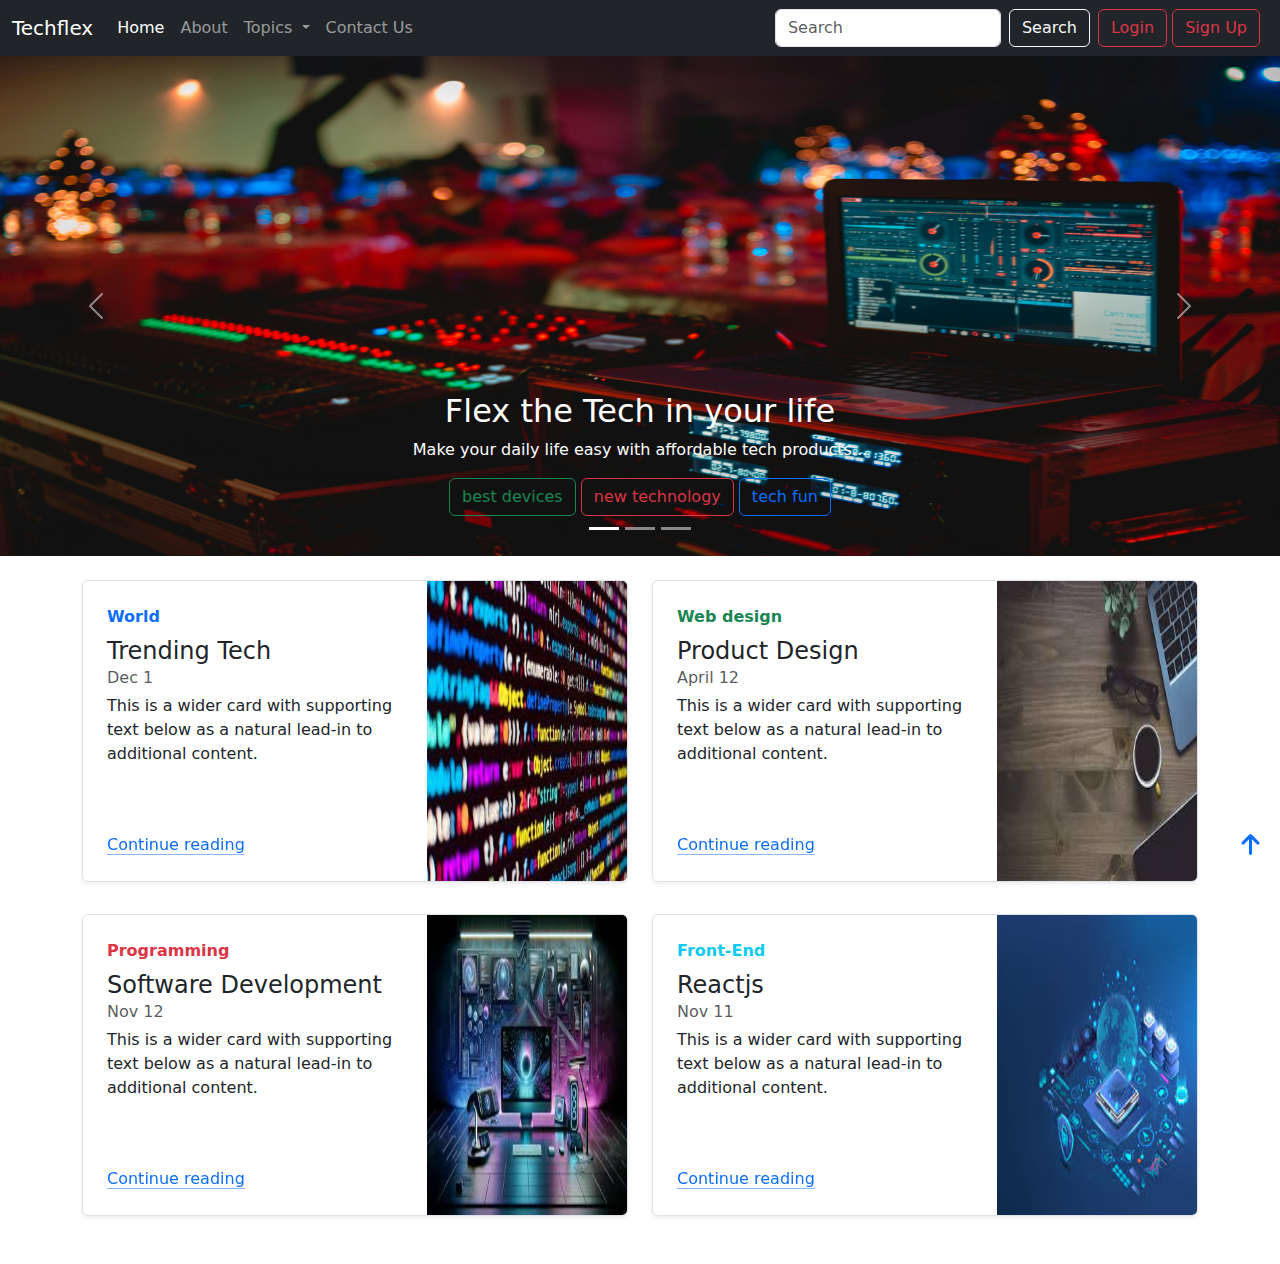
<file: index.html>
<!doctype html>
<html lang="en">

<head>
  <meta charset="utf-8">
  <meta name="viewport" content="width=device-width, initial-scale=1">
  <title>Techflex</title>
  <link href="https://cdn.jsdelivr.net/npm/bootstrap@5.3.3/dist/css/bootstrap.min.css" rel="stylesheet"
    integrity="sha384-QWTKZyjpPEjISv5WaRU9OFeRpok6YctnYmDr5pNlyT2bRjXh0JMhjY6hW+ALEwIH" crossorigin="anonymous">
  <link rel="stylesheet" href="style.css">
  <link href="https://cdnjs.cloudflare.com/ajax/libs/font-awesome/6.0.0-beta3/css/all.min.css" rel="stylesheet">

</head>


<body>

  <nav class="navbar navbar-expand-lg navbar-dark bg-dark">
    <div class="container-fluid">
      <a class="navbar-brand font-italic" href="#">Techflex</a>

      <button class="navbar-toggler" type="button" data-bs-toggle="collapse" data-bs-target="#navbarSupportedContent"
        aria-controls="navbarSupportedContent" aria-expanded="false" aria-label="Toggle navigation">
        <span class="navbar-toggler-icon"></span>
      </button>
      <div class="collapse navbar-collapse" id="navbarSupportedContent">
        <ul class="navbar-nav me-auto mb-2 mb-lg-0">
          <li class="nav-item">
            <a class="nav-link active" aria-current="page" href="#">Home</a>
          </li>
          <li class="nav-item">
            <a class="nav-link" href="/TechFlex/about.html">About</a>
          </li>
          <li class="nav-item dropdown">
            <a class="nav-link dropdown-toggle" href="#" role="button" data-bs-toggle="dropdown" aria-expanded="false">
              Topics
            </a>
            <ul class="dropdown-menu">
              <li><a class="dropdown-item" href="#">Products</a></li>
              <li><a class="dropdown-item" href="#">Services</a></li>
              <li>
                <hr class="dropdown-divider">
              </li>
              <li><a class="dropdown-item" href="#">Accessiories</a></li>
            </ul>
          </li>
          <li class="nav-item">
            <a class="nav-link" href="/TechFlex/contact.html">Contact Us</a>
          </li>
        </ul>
        <form class="d-flex" role="search">
          <input class="form-control me-2" type="search" placeholder="Search" aria-label="Search">
          <button class="btn btn-outline-light" type="submit">Search</button>
        </form>
        <div class="mx-2">
          <button type="button" class="btn btn-outline-danger" data-bs-toggle="modal" data-bs-target="#loginModal">
            Login
          </button>
          <button type="button" class="btn btn-outline-danger" data-bs-toggle="modal" data-bs-target="#signUpModal">
            Sign Up
          </button>
        </div>
      </div>
    </div>
  </nav>


  <div class="modal fade" id="loginModal" tabindex="-1" aria-labelledby="loginModalLabel" aria-hidden="true">
    <div class="modal-dialog">
      <div class="modal-content">
        <div class="modal-header">
          <h5 class="modal-title" id="loginModalLabel">Login Account</h5>
          <button type="button" class="btn-close" data-bs-dismiss="modal" aria-label="Close"></button>
        </div>
        <div class="modal-body">
          <form>
            <div class="mb-3">
              <label for="exampleInputEmail1" class="form-label">Email address</label>
              <input type="email" class="form-control" id="exampleInputEmail1" aria-describedby="emailHelp">
           
            </div>
            <div class="mb-3">
              <label for="exampleInputPassword1" class="form-label">Password</label>
              <input type="password" class="form-control" id="exampleInputPassword1">
            </div>
            <div class="mb-3 form-check">
              <input type="checkbox" class="form-check-input" id="exampleCheck1">
              <label class="form-check-label" for="exampleCheck1">Check me out</label>
            </div>
            <button type="submit" class="btn btn-primary">Submit</button>
          </form>
        </div>
        <div class="modal-footer">
          <button type="button" class="btn btn-secondary" data-bs-dismiss="modal">Close</button>

        </div>
      </div>
    </div>
  </div>

  <div class="modal fade" id="signUpModal" tabindex="-1" aria-labelledby="signUpModalLabel" aria-hidden="true">
    <div class="modal-dialog">
      <div class="modal-content">
        <div class="modal-header">
          <h5 class="modal-title" id="signUpModalLabel">Sign Up</h5>
          <button type="button" class="btn-close" data-bs-dismiss="modal" aria-label="Close"></button>
        </div>
        <div class="modal-body">
          <form>
            <div class="mb-3">
              <label for="exampleInputEmail1" class="form-label">Email address</label>
              <input type="email" class="form-control" id="exampleInputEmail1" aria-describedby="emailHelp">
              <div id="emailHelp" class="form-text">We'll never share your email with anyone else.</div>
            </div>
            <div class="mb-3">
              <label for="exampleInputPassword1" class="form-label">Password</label>
              <input type="password" class="form-control" id="exampleInputPassword1">
            </div>
            <div class="mb-3">
              <label for="confirmInputPassword1" class="form-label"> Confirm Password</label>
              <input type="password" class="form-control" id="confirmInputPassword1">
            </div>
            <div class="mb-3 form-check">
              <input type="checkbox" class="form-check-input" id="exampleCheck1">
              <label class="form-check-label" for="exampleCheck1">Check me out</label>
            </div>
            <button type="submit" class="btn btn-primary">Submit</button>
          </form>
        </div>
        <div class="modal-footer">
          <button type="button" class="btn btn-secondary" data-bs-dismiss="modal">Close</button>

        </div>
      </div>
    </div>
  </div>





  <div id="carouselExampleCaptions" class="carousel slide carousel-fade">
    <div class="carousel-indicators">
      <button type="button" data-bs-target="#carouselExampleCaptions" data-bs-slide-to="0" class="active"
        aria-current="true" aria-label="Slide 1"></button>
      <button type="button" data-bs-target="#carouselExampleCaptions" data-bs-slide-to="1"
        aria-label="Slide 2"></button>
      <button type="button" data-bs-target="#carouselExampleCaptions" data-bs-slide-to="2"
        aria-label="Slide 3"></button>
    </div>
    <div class="carousel-inner">
      <div class="carousel-item">
        <img src="t1.jpg" class="d-block w-100 carousel-image" alt="...">
        <div class="carousel-caption d-none d-md-block">
          <h2>Welcome to Techflex </h2>
          <p>Make your daily life easy with affordable tech products...</p>
          <button class="btn btn-outline-success">best devices</button>
          <button class="btn btn-outline-danger">new technology</button>
          <button class="btn btn-outline-primary">tech fun </button>
        </div>
      </div>
      <div class="carousel-item active">
        <img src="t2.jpg" class="d-block w-100 carousel-image" alt="...">
        <div class="carousel-caption d-none d-md-block">
          <h2>Flex the Tech in your life</h2>
          <p>Make your daily life easy with affordable tech products...</p>
          <button class="btn btn-outline-success">best devices</button>
          <button class="btn btn-outline-danger">new technology</button>
          <button class="btn btn-outline-primary">tech fun </button>
        </div>
      </div>
      <div class="carousel-item ">
        <img src="t3.jpg" class="d-block w-100 carousel-image" alt="...">
        <div class="carousel-caption d-none d-md-block">
          <h2>Flex the tech in your life</h2>
          <p>Make your daily life easy with affordable tech products...</p>
          <button class="btn btn-outline-success">best devices</button>
          <button class="btn btn-outline-danger">new technology</button>
          <button class="btn btn-outline-primary">tech fun </button>
        </div>
      </div>
    </div>
    <button class="carousel-control-prev" type="button" data-bs-target="#carouselExampleCaptions" data-bs-slide="prev">
      <span class="carousel-control-prev-icon" aria-hidden="true"></span>
      <span class="visually-hidden">Previous</span>
    </button>
    <button class="carousel-control-next" type="button" data-bs-target="#carouselExampleCaptions" data-bs-slide="next">
      <span class="carousel-control-next-icon" aria-hidden="true"></span>
      <span class="visually-hidden">Next</span>
    </button>
  </div>

  <div class="container my-4">
    <div class="row mb-2">
      <div class="col-md-6">
        <div class="row g-0 border rounded overflow-hidden flex-md-row mb-4 shadow-sm h-md-250 position-relative">
          <div class="col p-4 d-flex flex-column position-static">
            <strong class="d-inline-block mb-2 text-primary">World</strong>
            <h4 class="mb-0">Trending Tech</h4>
            <div class="mb-1 text-body-secondary">Dec 1</div>
            <p class="card-text mb-auto">This is a wider card with supporting text below as a natural lead-in to
              additional content.</p>
            <a href="#" class="icon-link gap-1 icon-link-hover stretched-link">
              Continue reading

            </a>
          </div>
          <div class="col-auto d-none d-lg-block">
            <img src="b3.jpg" class="bd-placeholder-img" width="200" height="300" alt="">
          </div>
        </div>
      </div>
      <div class="col-md-6">
        <div class="row g-0 border rounded overflow-hidden flex-md-row mb-4 shadow-sm h-md-250 position-relative">
          <div class="col p-4 d-flex flex-column position-static">
            <strong class="d-inline-block mb-2 text-success"> Web design</strong>
            <h4 class="mb-0">Product Design</h4>
            <div class="mb-1 text-body-secondary">April 12</div>
            <p class="mb-auto">This is a wider card with supporting text below as a natural lead-in to additional
              content.</p>
            <a href="#" class="icon-link gap-1 icon-link-hover stretched-link">
              Continue reading

            </a>
          </div>
          <div class="col-auto d-none d-lg-block">
            <img src="b4.jpg" class="bd-placeholder-img" width="200" height="300" alt="">
          </div>
        </div>
      </div>
    </div>

    <div class="row mb-2">
      <div class="col-md-6">
        <div class="row g-0 border rounded overflow-hidden flex-md-row mb-4 shadow-sm h-md-250 position-relative">
          <div class="col p-4 d-flex flex-column position-static">
            <strong class="d-inline-block mb-2 text-danger">Programming</strong>
            <h4 class="mb-0">Software Development</h4>
            <div class="mb-1 text-body-secondary">Nov 12</div>
            <p class="card-text mb-auto">This is a wider card with supporting text below as a natural lead-in to
              additional content.</p>
            <a href="#" class="icon-link gap-1 icon-link-hover stretched-link">
              Continue reading

            </a>
          </div>
          <div class="col-auto d-none d-lg-block">
            <img src="b2.jpg" class="bd-placeholder-img" width="200" height="300" alt="">
          </div>
        </div>
      </div>
      <div class="col-md-6">
        <div class="row g-0 border rounded overflow-hidden flex-md-row mb-4 shadow-sm h-md-250 position-relative">
          <div class="col p-4 d-flex flex-column position-static">
            <strong class="d-inline-block mb-2 text-info">Front-End</strong>
            <h4 class="mb-0">Reactjs</h4>
            <div class="mb-1 text-body-secondary">Nov 11</div>
            <p class="mb-auto">This is a wider card with supporting text below as a natural lead-in to additional
              content.</p>
            <a href="#" class="icon-link gap-1 icon-link-hover stretched-link">
              Continue reading

            </a>
          </div>
          <div class="col-auto d-none d-lg-block">
            <img src="b1.jpg" class="bd-placeholder-img" width="200" height="300" alt="">
          </div>
        </div>
      </div>
    </div>
  </div>

  <footer class="container my-4">
    <p class="float-end">
      <a href="#" class="back-to-top">
          <i class="fas fa-arrow-up"></i>
      </a>
  </p>
  </footer>


  <script src="https://cdn.jsdelivr.net/npm/bootstrap@5.3.3/dist/js/bootstrap.bundle.min.js"
    integrity="sha384-YvpcrYf0tY3lHB60NNkmXc5s9fDVZLESaAA55NDzOxhy9GkcIdslK1eN7N6jIeHz"
    crossorigin="anonymous"></script>
</body>


</html>
</file>
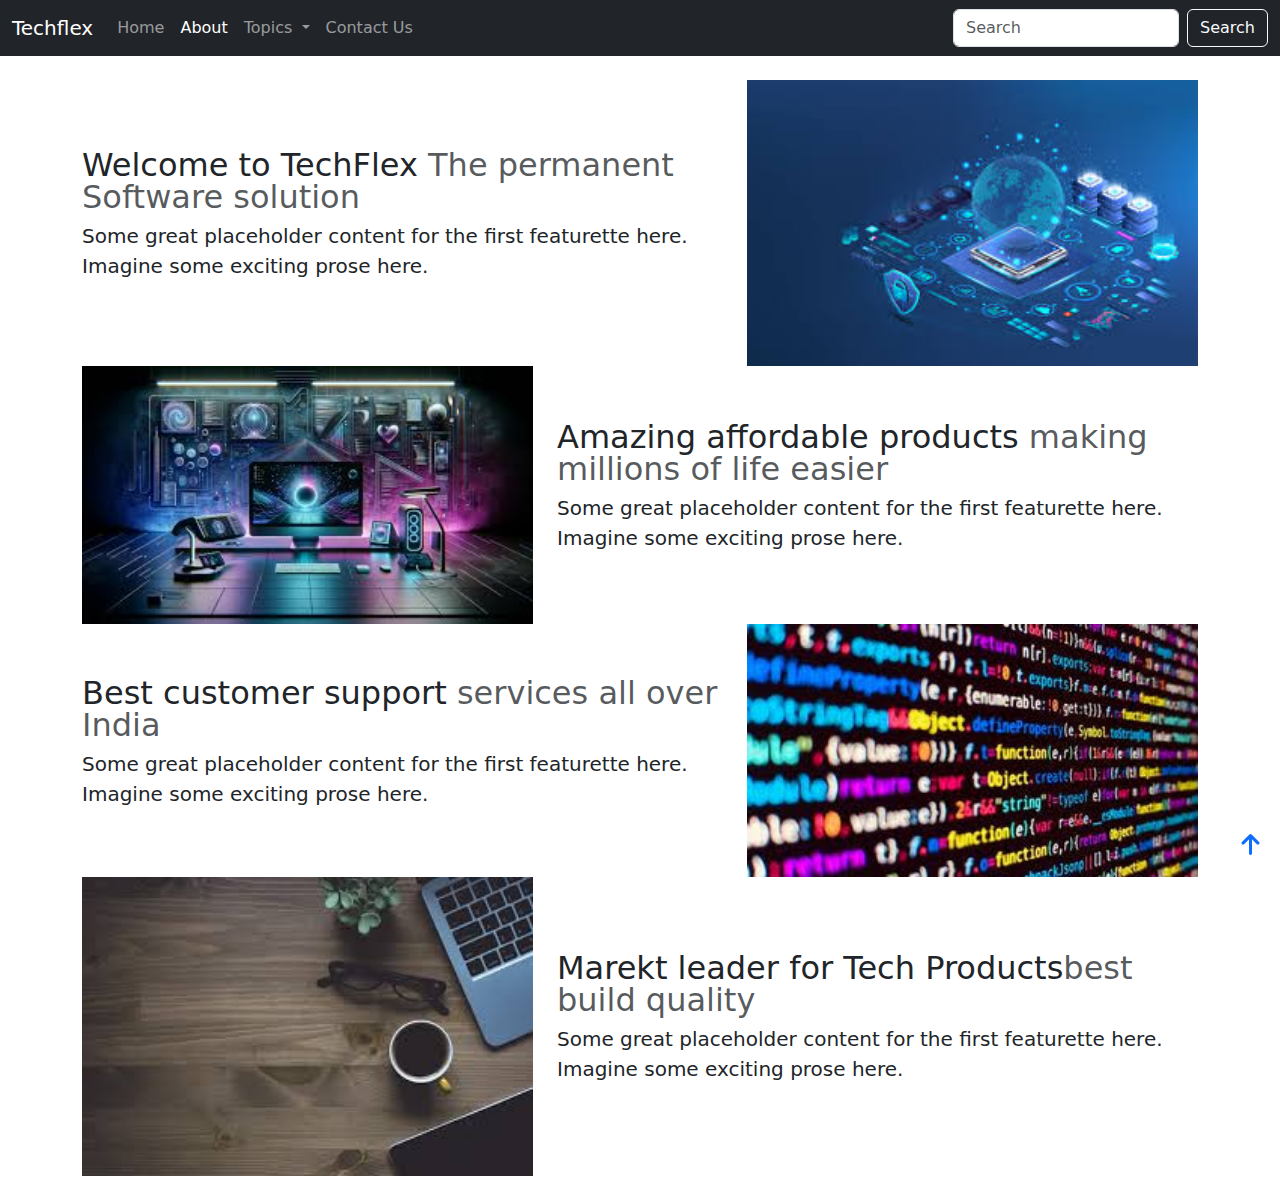
<file: about.html>
<!doctype html>
<html lang="en">

<head>
    <meta charset="utf-8">
    <meta name="viewport" content="width=device-width, initial-scale=1">
    <title>Techflex</title>
    <link href="https://cdn.jsdelivr.net/npm/bootstrap@5.3.3/dist/css/bootstrap.min.css" rel="stylesheet"
        integrity="sha384-QWTKZyjpPEjISv5WaRU9OFeRpok6YctnYmDr5pNlyT2bRjXh0JMhjY6hW+ALEwIH" crossorigin="anonymous">
    <link rel="stylesheet" href="style.css">
    <link href="https://cdnjs.cloudflare.com/ajax/libs/font-awesome/6.0.0-beta3/css/all.min.css" rel="stylesheet">

</head>


<body>

    <nav class="navbar navbar-expand-lg navbar-dark bg-dark">
        <div class="container-fluid">
            <a class="navbar-brand font-italic" href="#">Techflex</a>

            <button class="navbar-toggler" type="button" data-bs-toggle="collapse"
                data-bs-target="#navbarSupportedContent" aria-controls="navbarSupportedContent" aria-expanded="false"
                aria-label="Toggle navigation">
                <span class="navbar-toggler-icon"></span>
            </button>
            <div class="collapse navbar-collapse" id="navbarSupportedContent">
                <ul class="navbar-nav me-auto mb-2 mb-lg-0">
                    <li class="nav-item">
                        <a class="nav-link" aria-current="page" href="/TechFlex/index.html">Home</a>
                    </li>
                    <li class="nav-item">
                        <a class="nav-link active" href="/TechFlex/about.html">About</a>
                    </li>
                    <li class="nav-item dropdown">
                        <a class="nav-link dropdown-toggle" href="#" role="button" data-bs-toggle="dropdown"
                            aria-expanded="false">
                            Topics
                        </a>
                        <ul class="dropdown-menu">
                            <li><a class="dropdown-item" href="#">Products</a></li>
                            <li><a class="dropdown-item" href="#">Services</a></li>
                            <li>
                              <hr class="dropdown-divider">
                            </li>
                            <li><a class="dropdown-item" href="#">Accessiories</a></li>
                          </ul>
                    </li>
                    <li class="nav-item">
                        <a class="nav-link" href="/TechFlex/contact.html">Contact Us</a>
                    </li>
                </ul>
                <form class="d-flex" role="search">
                    <input class="form-control me-2" type="search" placeholder="Search" aria-label="Search">
                    <button class="btn btn-outline-light" type="submit">Search</button>
                </form>
            </div>
        </div>
    </nav>

    <div class="container my-4">
        <div class="row featurette d-flex justify-content-center align-items-center">
            <div class="col-md-7">
                <h2 class="featurette-heading fw-normal lh-1">Welcome to TechFlex  <span
                        class="text-body-secondary">The permanent Software solution</span></h2>
                <p class="lead">Some great placeholder content for the first featurette here. Imagine some exciting
                    prose here.</p>
            </div>
            <div class="col-md-5">
                <img src="b1.jpg"
                    class="bd-placeholder-img bd-placeholder-img-lg featurette-image img-fluid mx-auto" width="500"
                    height="500" alt="">
            </div>
        </div>
        <div class="row featurette d-flex justify-content-center align-items-center">
            <div class="col-md-7 order-md-2">
                <h2 class="featurette-heading fw-normal lh-1">Amazing affordable products <span
                        class="text-body-secondary">making  millions of life easier</span></h2>
                <p class="lead">Some great placeholder content for the first featurette here. Imagine some exciting
                    prose here.</p>
            </div>
            <div class="col-md-5 order-md-1">
                <img src="b2.jpg"
                    class="bd-placeholder-img bd-placeholder-img-lg featurette-image img-fluid mx-auto" width="500"
                    height="500" alt="">
            </div>
        </div>
        <div class="row featurette d-flex justify-content-center align-items-center">
            <div class="col-md-7">
                <h2 class="featurette-heading fw-normal lh-1">Best customer support <span
                        class="text-body-secondary">services all over India</span></h2>
                <p class="lead">Some great placeholder content for the first featurette here. Imagine some exciting
                    prose here.</p>
            </div>
            <div class="col-md-5">
                <img src="b3.jpg"
                    class="bd-placeholder-img bd-placeholder-img-lg featurette-image img-fluid mx-auto" width="500"
                    height="500" alt="">
            </div>
        </div>
        <div class="row featurette d-flex justify-content-center align-items-center">
            <div class="col-md-7 order-md-2">
                <h2 class="featurette-heading fw-normal lh-1">Marekt leader for Tech Products<span
                        class="text-body-secondary">best build quality </span></h2>
                <p class="lead">Some great placeholder content for the first featurette here. Imagine some exciting
                    prose here.</p>
            </div>
            <div class="col-md-5">
                <img src="b4.jpg"
                    class="bd-placeholder-img bd-placeholder-img-lg featurette-image img-fluid mx-auto" width="500"
                    height="500" alt="">
            </div>
        </div>
    </div>
    <footer class="container my-4">
        <p class="float-end">
          <a href="#" class="back-to-top">
              <i class="fas fa-arrow-up"></i>
          </a>
      </p>
      </footer>
    

    <script src="https://cdn.jsdelivr.net/npm/bootstrap@5.3.3/dist/js/bootstrap.bundle.min.js"
        integrity="sha384-YvpcrYf0tY3lHB60NNkmXc5s9fDVZLESaAA55NDzOxhy9GkcIdslK1eN7N6jIeHz"
        crossorigin="anonymous"></script>
</body>


</html>
</file>
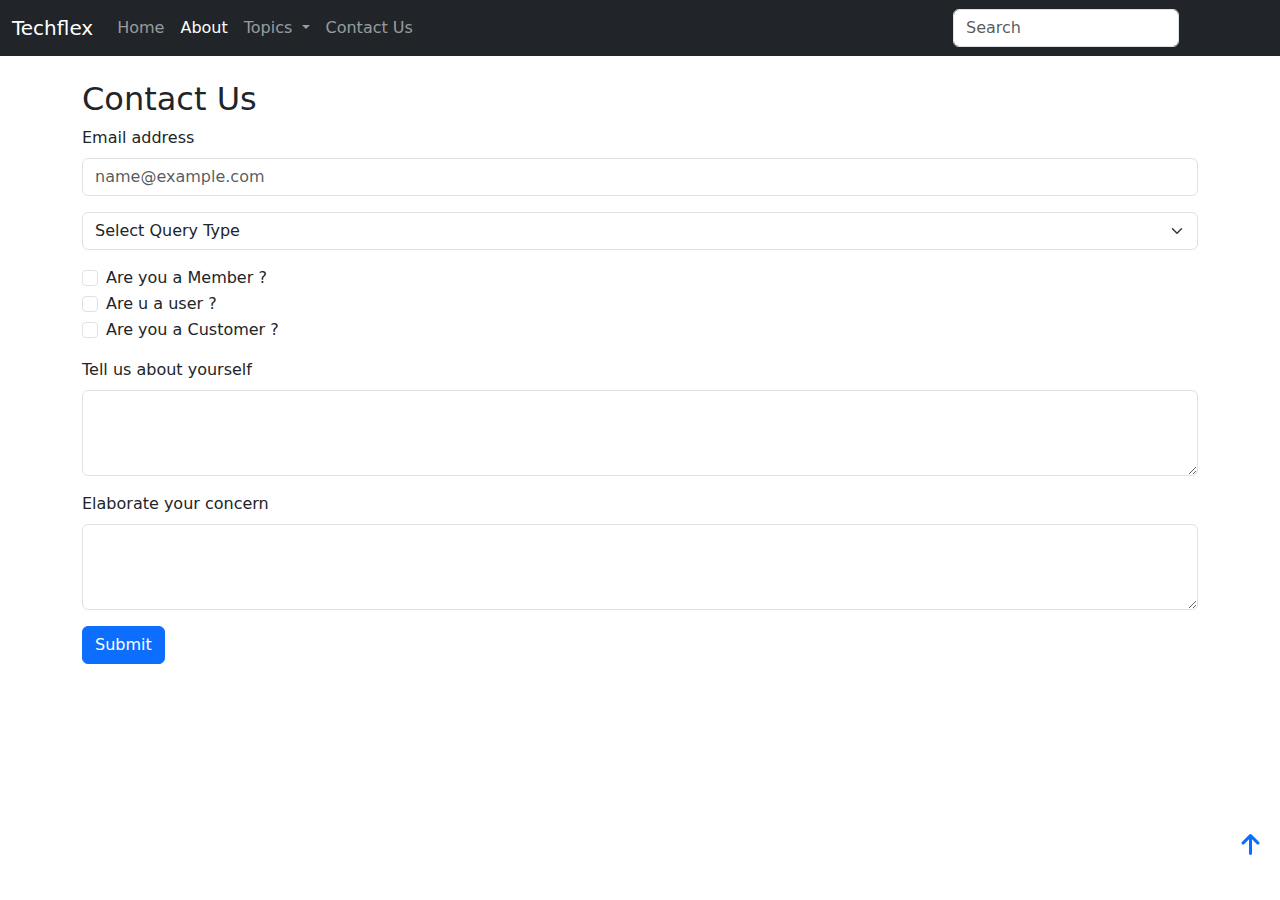
<file: contact.html>
<!doctype html>
<html lang="en">

<head>
    <meta charset="utf-8">
    <meta name="viewport" content="width=device-width, initial-scale=1">
    <title>Techflex</title>
    <link href="https://cdn.jsdelivr.net/npm/bootstrap@5.3.3/dist/css/bootstrap.min.css" rel="stylesheet"
        integrity="sha384-QWTKZyjpPEjISv5WaRU9OFeRpok6YctnYmDr5pNlyT2bRjXh0JMhjY6hW+ALEwIH" crossorigin="anonymous">
    <link rel="stylesheet" href="style.css">
    <link href="https://cdnjs.cloudflare.com/ajax/libs/font-awesome/6.0.0-beta3/css/all.min.css" rel="stylesheet">

</head>


<body>

    <nav class="navbar navbar-expand-lg navbar-dark bg-dark">
        <div class="container-fluid">
            <a class="navbar-brand font-italic" href="#">Techflex</a>

            <button class="navbar-toggler" type="button" data-bs-toggle="collapse"
                data-bs-target="#navbarSupportedContent" aria-controls="navbarSupportedContent" aria-expanded="false"
                aria-label="Toggle navigation">
                <span class="navbar-toggler-icon"></span>
            </button>
            <div class="collapse navbar-collapse" id="navbarSupportedContent">
                   <ul class="navbar-nav me-auto mb-2 mb-lg-0">
                    <li class="nav-item">
                        <a class="nav-link" aria-current="page" href="/TechFlex/index.html">Home</a>
                    </li>
                    <li class="nav-item">
                        <a class="nav-link active" href="/TechFlex/about.html">About</a>
                    </li>
                    <li class="nav-item dropdown">
                        <a class="nav-link dropdown-toggle" href="#" role="button" data-bs-toggle="dropdown"
                            aria-expanded="false">
                            Topics
                        </a>
                        <ul class="dropdown-menu">
                            <li><a class="dropdown-item" href="#">Products</a></li>
                            <li><a class="dropdown-item" href="#">Services</a></li>
                            <li>
                              <hr class="dropdown-divider">
                            </li>
                            <li><a class="dropdown-item" href="#">Accessiories</a></li>
                          </ul>
                    </li>
                    <li class="nav-item">
                        <a class="nav-link" href="/TechFlex/contact.html">Contact Us</a>
                    </li>
                </ul>
                <form class="d-flex" role="search">
                    <input class="form-control me-2" type="search" placeholder="Search" aria-label="Search">
                    <button class="btn btn-outline-outline" type="submit">Search</button>
                </form>
            </div>
        </div>
    </nav>
    
    <div class="container my-4">
        <h2>Contact Us</h2>
        <div class="mb-3">
            <label for="exampleFormControlInput1" class="form-label">Email address</label>
            <input type="email" class="form-control" id="exampleFormControlInput1" placeholder="name@example.com">
          </div>

          <div class="mb-3">
          <select class="form-select" aria-label="Default select example">
            <option selected>Select Query Type</option>
            <option value="1">Technology</option>
            <option value="2">Product</option>
            <option value="3">Web</option>
            <option value="4">Others</option>
          </select>
        </div>

        <div class="mb-3">

            <div class="form-check">
                <label class="form-check-label" for="flexCheckDefault1">
                  Are you a Member ?
                </label>
                <input class="form-check-input" type="checkbox" value="" id="flexCheckDefault1">
              </div>
              <div class="form-check">
                <label class="form-check-label" for="flexCheckDefault2">
                  Are u a user ?
                </label>
                <input class="form-check-input" type="checkbox" value="" id="flexCheckDefault2">
              </div>
              <div class="form-check">
                <label class="form-check-label" for="flexCheckDefault3">
                Are you a Customer ?
                </label>
                <input class="form-check-input" type="checkbox" value="" id="flexCheckDefault3">
              </div>
        </div>
       
          <div class="mb-3">
            <label for="exampleFormControlTextarea2" class="form-label">Tell us about yourself</label>
            <textarea class="form-control" id="exampleFormControlTextarea2" rows="3"></textarea>
          </div>
          <div class="mb-3">
            <label for="exampleFormControlTextarea1" class="form-label">Elaborate your concern</label>
            <textarea class="form-control" id="exampleFormControlTextarea1" rows="3"></textarea>
          </div>
          <button class=" btn btn-primary">Submit</button>
    </div>
   
    <footer class="container my-4">
        <p class="float-end">
          <a href="#" class="back-to-top">
              <i class="fas fa-arrow-up"></i>
          </a>
      </p>
      </footer>


    <script src="https://cdn.jsdelivr.net/npm/bootstrap@5.3.3/dist/js/bootstrap.bundle.min.js"
        integrity="sha384-YvpcrYf0tY3lHB60NNkmXc5s9fDVZLESaAA55NDzOxhy9GkcIdslK1eN7N6jIeHz"
        crossorigin="anonymous"></script>
</body>


</html>
</file>
<file: style.css>
.carousel-image {
    height: 500px;
    width: 100%;
  }
  .float-end {
    position: fixed;
    bottom: 20px;
    right: 20px;
}
.back-to-top {
    font-size: 24px;
}
</file>
